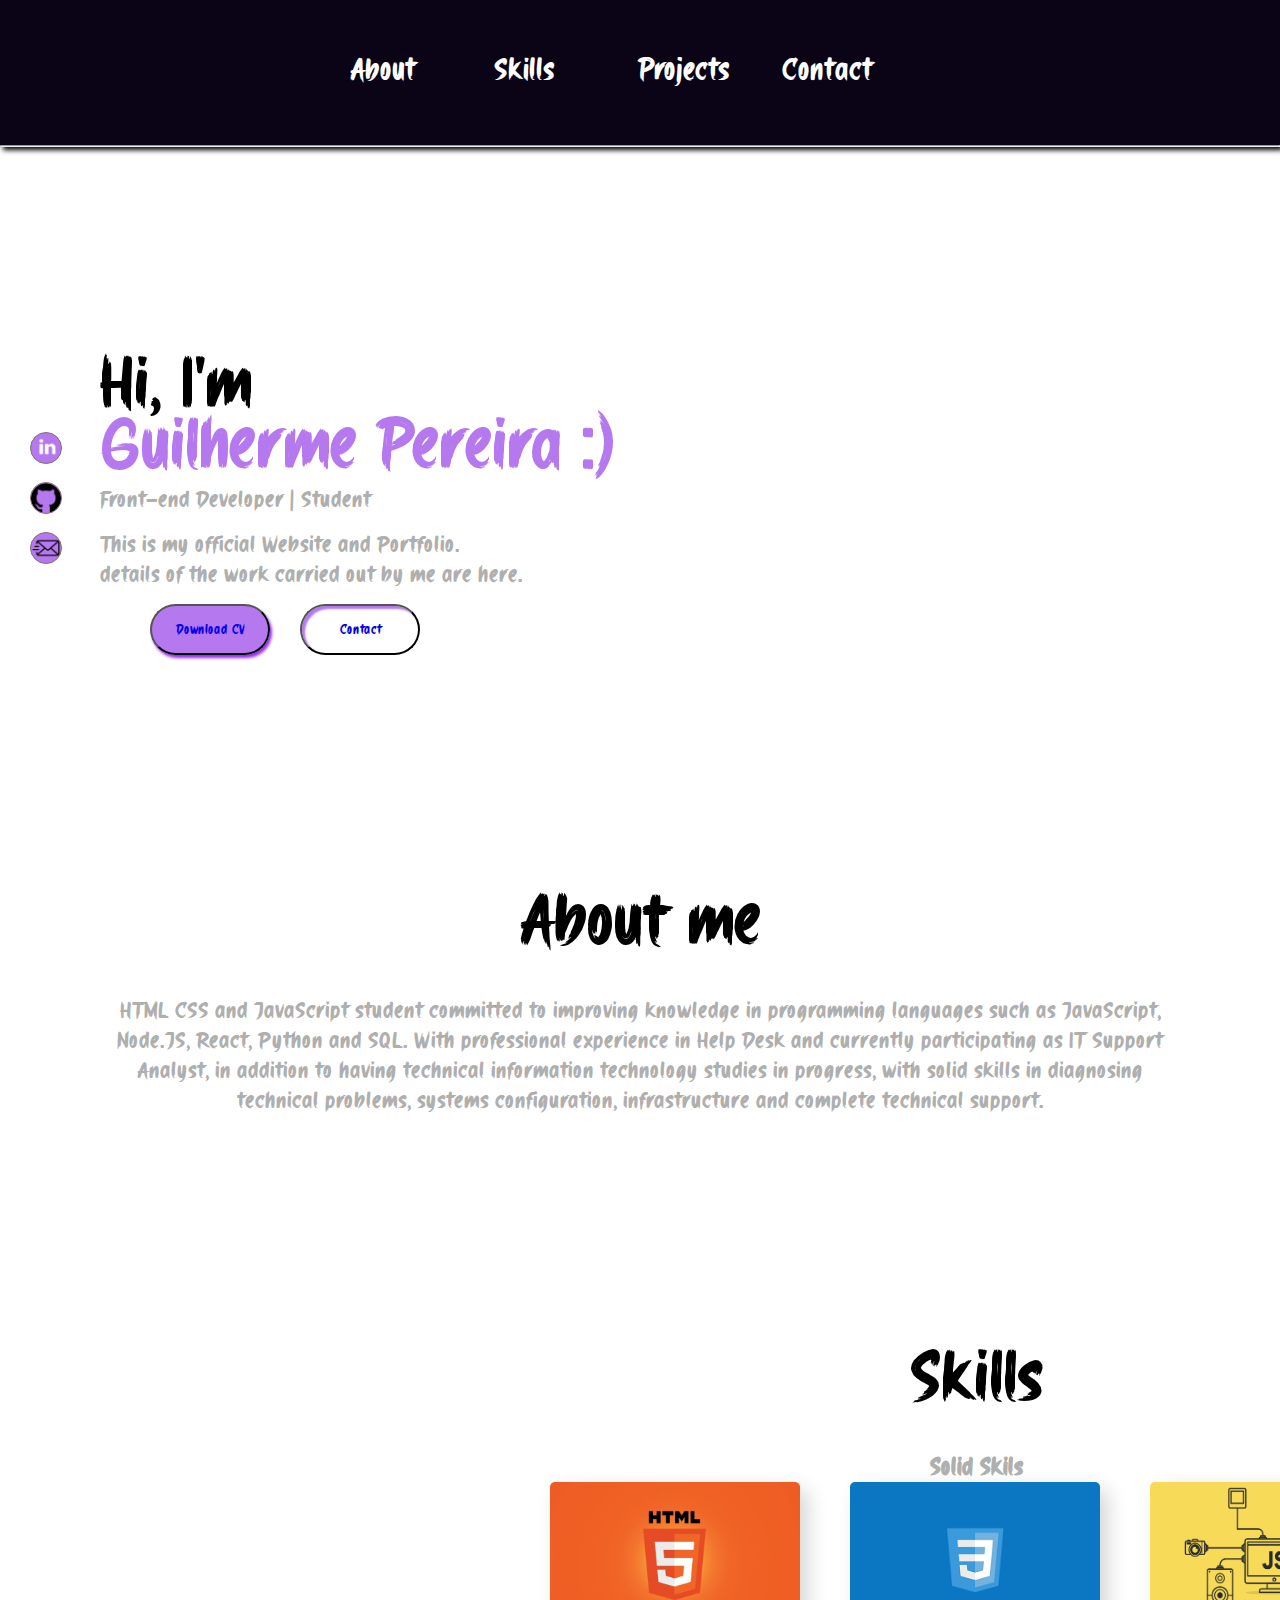
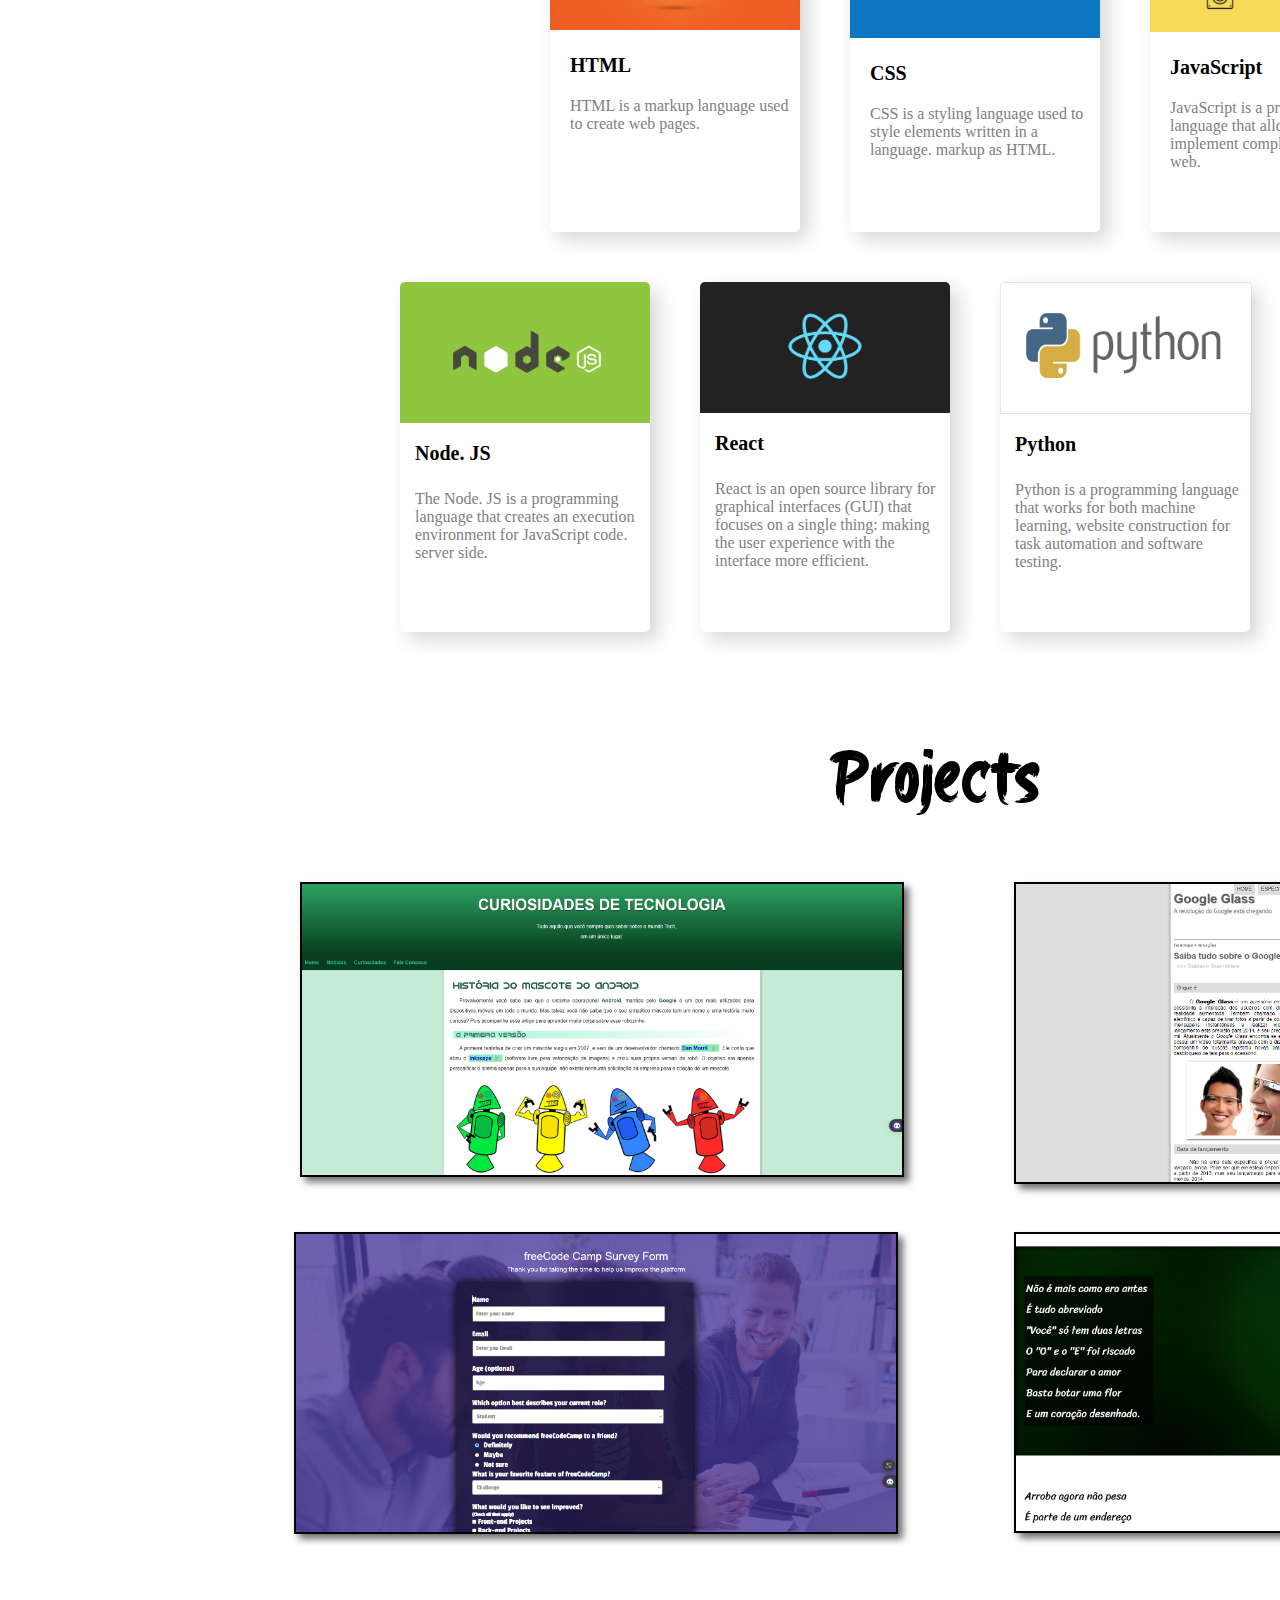
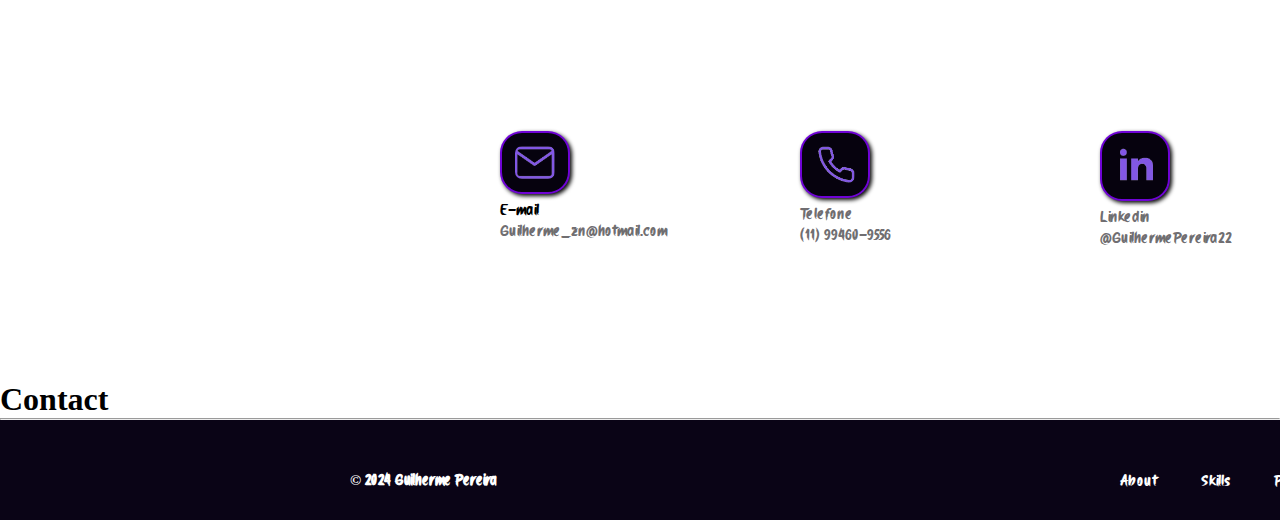
<file: index.html>
<!DOCTYPE html>
<html lang="en">

<head>
  <meta charset="UTF-8">
  <meta name="viewport" content="width=device-width, initial-scale=1.0">
  <link rel="stylesheet" href="css/style.css" media="all">
  <link rel="stylesheet" href="css/retrato.css" media="screen and (orientation: portrait)">
  <link rel="stylesheet" href="css/paisagem.css" media="screen and (orientation: landscape)">
  <link rel="stylesheet" href="css/impressora.css" media="print">
  <title>Portfólio</title>
</head>

<body>
  <nav id="menu">
    <ul>
      <li><a href="#">About</li></a>
      <li><a href="#">Skills</li></a>
      <li><a href="#">Projects</li></a>
      <li><a href="#">Contact</li></a>
    </ul>
    <hr>
  </nav>

  <main>
    <h1>Hi, I'm</br>
      <h1 id="cornome">Guilherme Pereira :)</h1>
    </h1>
    <p>Front-end Developer | Student</p>
    <p id="eu2">This is my official Website and Portfolio. <br> details of the work carried out by me are here.</p>
    <a href="https://www.linkedin.com/in/guilhermepereira22/" target="_blank"><img src="imagens/ftperfil.jpg"
        alt="fotoperfil"></a>
    <button id="butao1"><a href="#">Download CV</button></a>
    <button id="butao2"><a href="#">Contact</button></a>

    <h1 id="eu">About me</h1>
    <p id="eu">HTML CSS and JavaScript student committed to improving knowledge in programming languages
      such as JavaScript, Node.JS, React, Python and SQL. With professional experience in Help Desk and currently
      participating as
      IT Support Analyst, in addition to having technical information technology studies in progress, with solid skills
      in diagnosing technical problems, systems configuration, infrastructure and complete technical support.</P>

    <h1 id="sk">Skills</h1>
    <h2 id="sskils">Solid Skils</h2>


    <h1 id="skts">Projects</h1>

  </main>

  <div id="htmlicon">
    <img src="imagens/html5.jpg" alt="" id="htmlft">
    <h1 class="h1html">HTML</h1>
    <p class="phtml">HTML is a markup language used to create web pages.</p>
  </div>

  <div id="cssicon">
    <img src="imagens/css.png" alt="" id="cssft">
    <h1 class="h1css">CSS</h1>
    <p class="pcss">CSS is a styling language used to style elements written in a language.
      markup as HTML.</p>
  </div>

  <div id="jsicon">
    <img src="imagens/JavaScript-logo.png" alt="" id="jsft">
    <h1 class="h1js">JavaScript</h1>
    <p class="pjs">JavaScript is a programming language that allows you to implement complex items on pages
      web.</p>
  </div>

  <div id="nodeicon">
    <img src="imagens/nodejs.png" alt="" id="nodeft">
    <h1 class="h1node">Node. JS</h1>
    <p class="pnode">The Node. JS is a programming language that creates an execution environment for JavaScript code.
      server side.</p>
  </div>

  <div id="reacticon">
    <img src="imagens/react.png" alt="" id="reactft">
    <h1 class="h1react">React</h1>
    <p class="preact">React is an open source library for graphical interfaces (GUI) that focuses on a single
      thing: making the user experience with the interface more efficient.</p>
  </div>

  <div id="pythonicon">
    <img src="imagens/python.png" alt="" id="pythonft">
    <h1 class="h1python">Python</h1>
    <p class="ppython">Python is a programming language that works for both machine learning,
      website construction for task automation and software testing.</p>
  </div>

  <div id="sqlicon">
    <img src="imagens/sql_.jpeg" alt="" id="sqlft">
    <h1 class="h1sql">SQL</h1>
    <p class="psql">SQL is a standard language for working with relational databases, widely used
      by professionals in different areas, from data scientists to people who use Excel.</p>
  </div>




  <div>
    <a href="https://www.linkedin.com/in/guilhermepereira22/" target="_blank"><img src="imagens/logolinkedin.png"
        alt="icone linkedin" id="iconrd"></a>
    <a href="https://github.com/guilhermepereiraz" target="_blank"><img src="imagens/logogithub.png" alt="icone github"
        id="iconrd2"></a>
    <a href="#"><img src="imagens/logoemail.png" alt="icone email" id="iconrd3"></a>
    <a href="PortifolioPtBr/index.html" class="qsicorn"><img src="imagens/bdbrasil.jpg" alt="" id="iconrd4"></a>
  </div>


  <img src="imagens/projetoandriod.png" alt="" id="pj0">
  <img src="imagens/projetogoogleglas.png" alt="" id="pj1">
  <img src="imagens/projetocordel.png" alt="" id="pj2">
  <img src="imagens/projetosurvey.png" alt="" id="pj3">


  <figure>
    <a href="#"><img src="imagens/logoemailfn.png" alt=""></a>
    <figcaption id="cp"><br>E-mail</figcaption>
    <figcaption>Guilherme_zn@hotmail.com</figcaption>
  </figure>

  <figure id="fig1">
    <a href="#"><img src="imagens/logophonefn.png" alt=""></a>
    <figcaption id="cp1"><br>Telefone</figcaption>
    <figcaption>(11) 99460-9556</figcaption>
  </figure>

  <figure id="fig2">
    <a href="#"><img src="imagens/logolinkedinfn.png" alt=""></a>
    <figcaption id="cp1"><br>Linkedin</figcaption>
    <figcaption>@GuilhermePereira22</figcaption>
  </figure>

  <figure id="fig3">
    <a href="#"><img src="imagens/logogithubfn.png" alt=""></a>
    <figcaption id="cp1"><br>Github</figcaption>
    <figcaption>@GuilhermePereiraz</figcaption>
  </figure>

  <h1>Contact</h1>




  <hr>
  <footer id="rodape">
    <h1>© 2024 Guilherme Pereira</h1>
    <ul>
      <li id="lup"><a href="#">About</li></a>
      <li><a href="#">Skills</li></a>
      <li><a href="#">Projects</li></a>
      <li><a href="#">Contact</li></a>
    </ul>
  </footer>

</body>

</html>
</file>
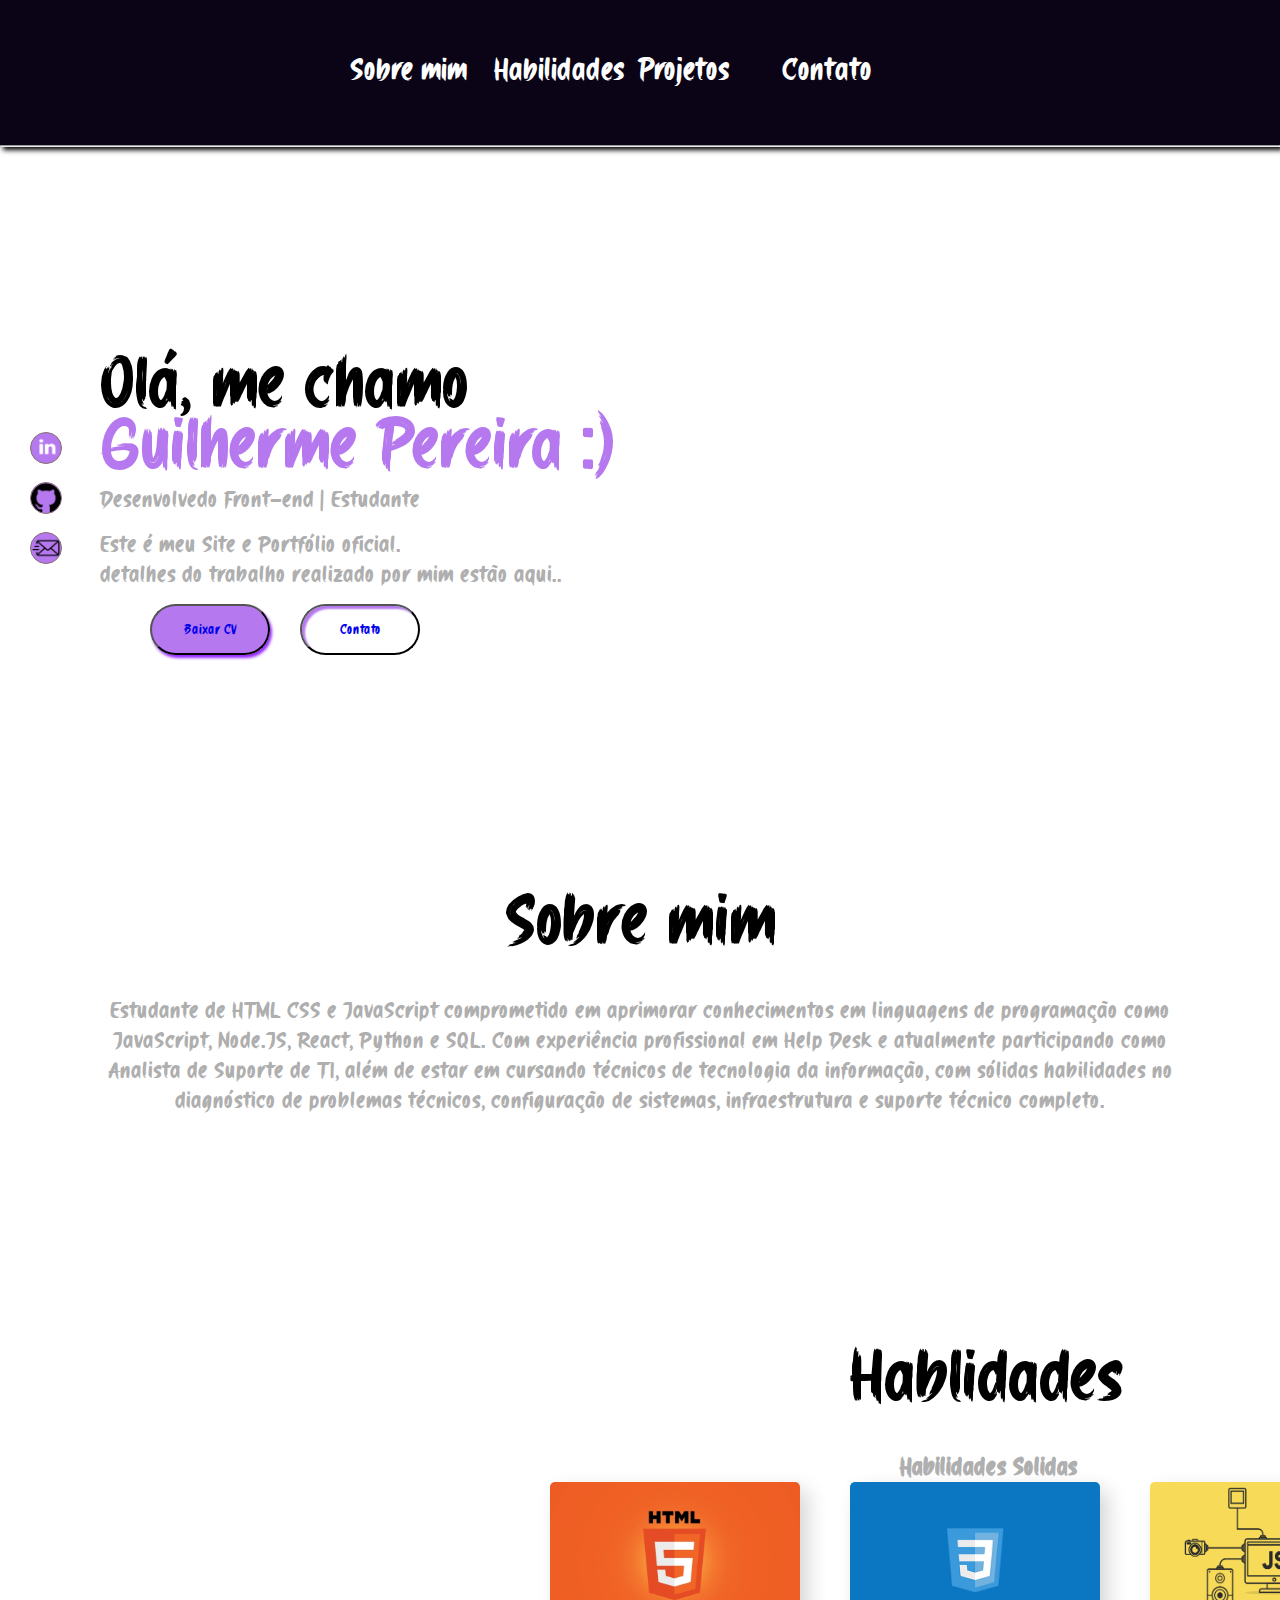
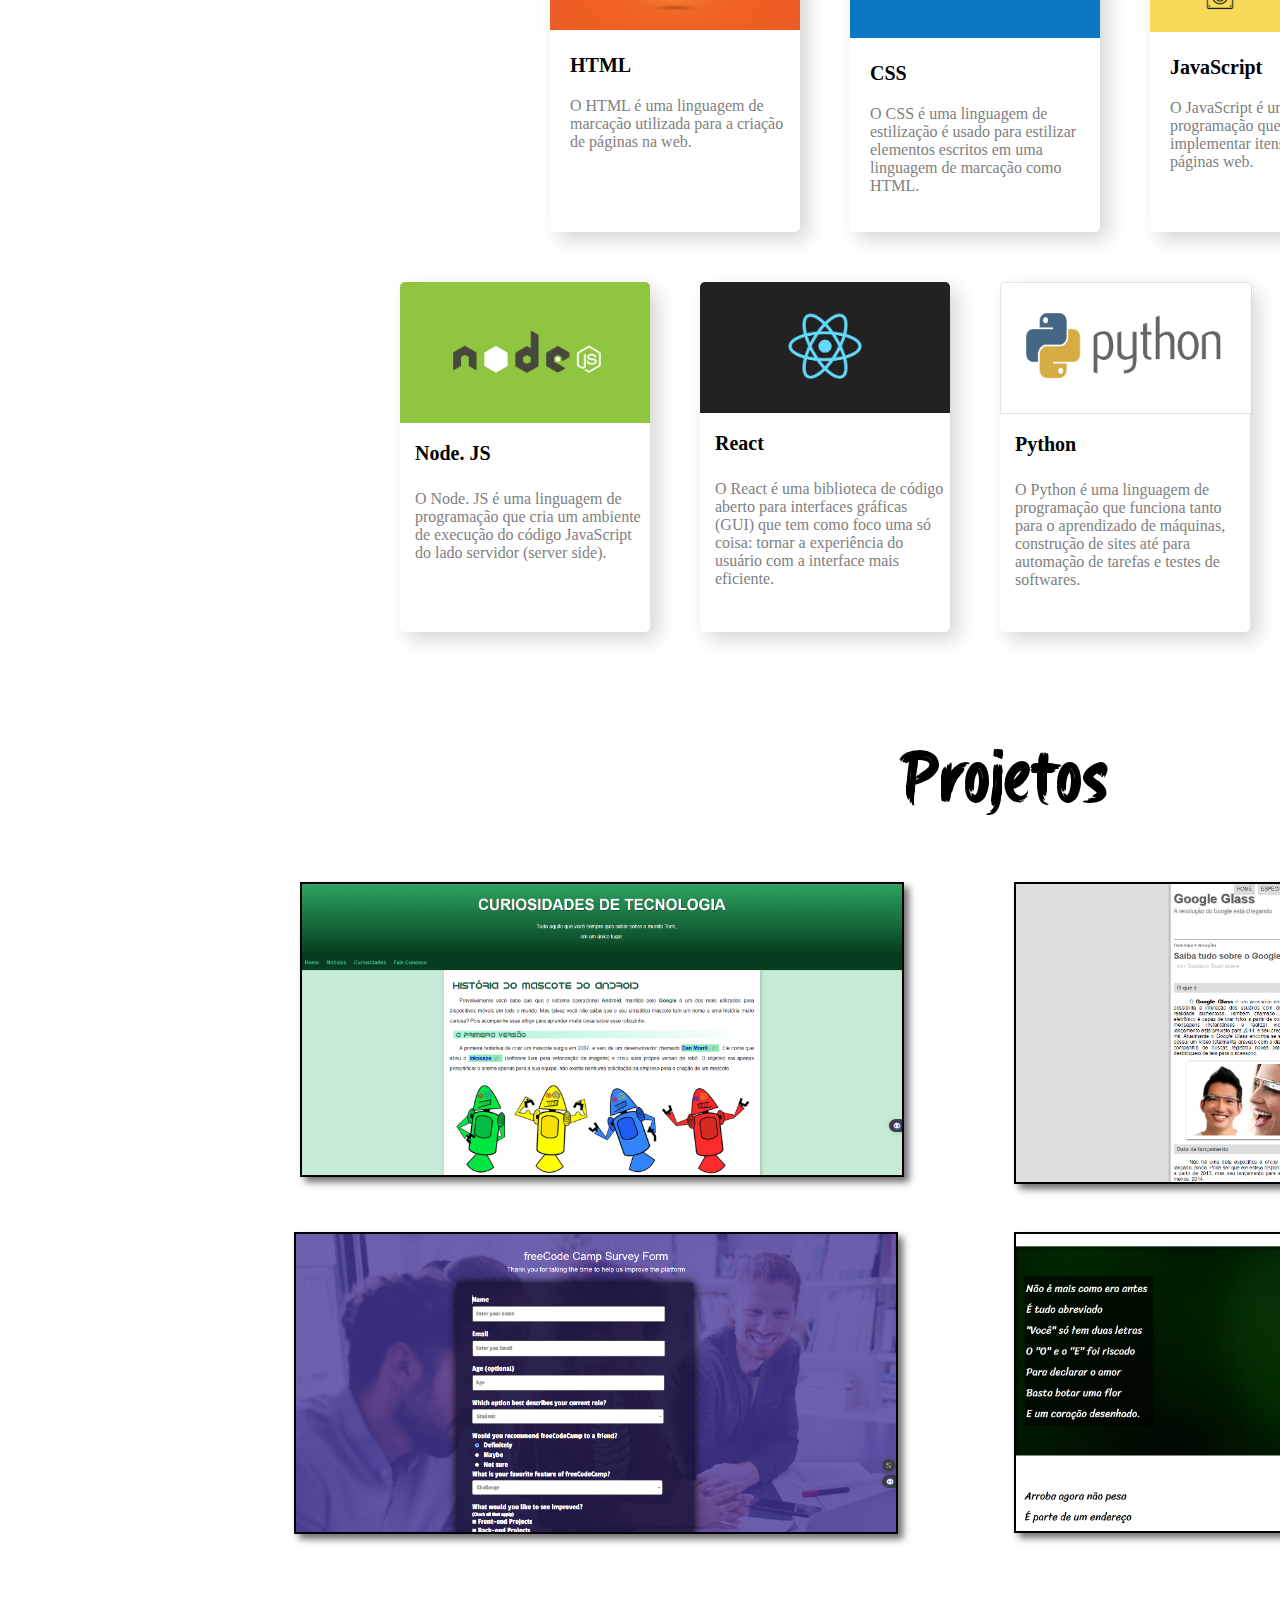
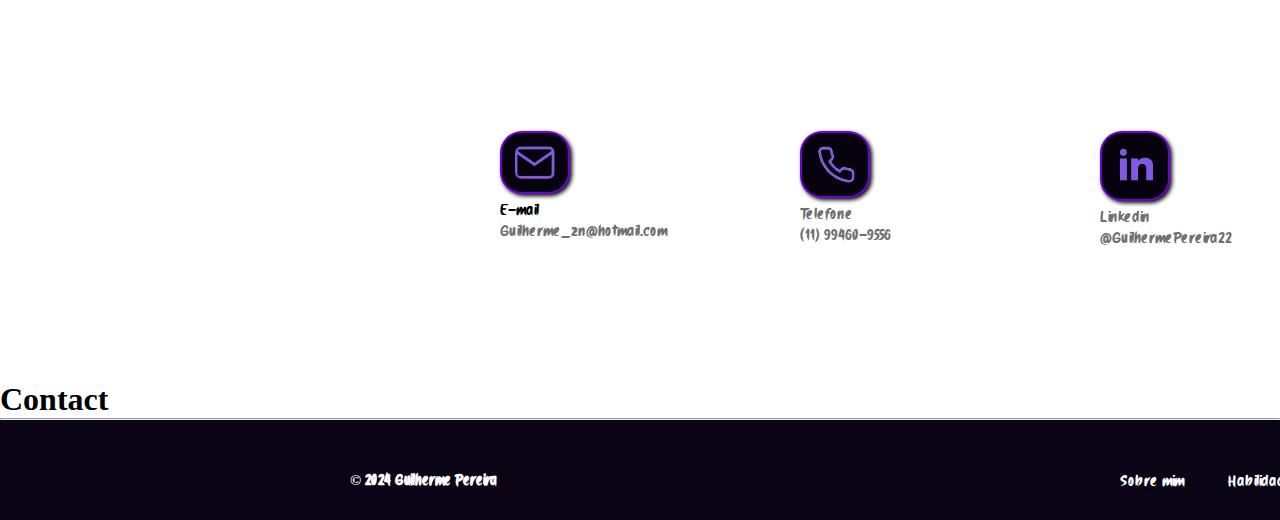
<file: PortifolioPtBr/index.html>
<!DOCTYPE html>
<html lang="pt-br">

<head>
  <meta charset="UTF-8">
  <meta name="viewport" content="width=device-width, initial-scale=1.0">
  <link rel="stylesheet" href="css/style.css" media="all">
  <link rel="stylesheet" href="css/retrato.css" media="screen and (orientation: portrait)">
  <link rel="stylesheet" href="css/paisagem.css" media="screen and (orientation: landscape)">
  <link rel="stylesheet" href="css/impressora.css" media="print">
  <title>Portfólio</title>
</head>

<body>
  <nav id="menu">
    <ul>
      <li><a href="#">Sobre mim</li></a>
      <li><a href="#">Habilidades</li></a>
      <li><a href="#">Projetos</li></a>
      <li><a href="#">Contato</li></a>
    </ul>
    <hr>
  </nav>

  <main>
    <h1>Olá, me chamo</br>
      <h1 id="cornome">Guilherme Pereira :)</h1>
    </h1>
    <p>Desenvolvedo Front-end | Estudante</p>
    <p id="eu2"> Este é meu Site e Portfólio oficial. <br> detalhes do trabalho realizado por mim estão aqui..</p>
    <a href="https://www.linkedin.com/in/guilhermepereira22/" target="_blank"><img src="imagens/ftperfil.jpg"
        alt="fotoperfil"></a>
    <button id="butao1"><a href="#">Baixar CV</button></a>
    <button id="butao2"><a href="#">Contato</button></a>

    <h1 id="eu">Sobre mim</h1>
    <p id="eu">Estudante de HTML CSS e JavaScript comprometido em aprimorar conhecimentos em linguagens de programação
      como JavaScript, Node.JS, React, Python e SQL. Com experiência profissional em Help Desk e atualmente
      participando como
      Analista de Suporte de TI, além de estar em cursando técnicos de tecnologia da informação, com sólidas habilidades
      no diagnóstico de problemas técnicos, configuração de sistemas, infraestrutura e suporte técnico completo.
    </p>

    <h1 id="sk">Hablidades</h1>
    <h2 id="sskils">Habilidades Solidas</h2>


    <h1 id="skts">Projetos</h1>

  </main>

  <div id="htmlicon">
    <img src="imagens/html5.jpg" alt="" id="htmlft">
    <h1 class="h1html">HTML</h1>
    <p class="phtml">O HTML é uma linguagem de marcação utilizada para a criação de páginas na web.</p>
  </div>

  <div id="cssicon">
    <img src="imagens/css.png" alt="" id="cssft">
    <h1 class="h1css">CSS</h1>
    <p class="pcss">O CSS é uma linguagem de estilização é usado para estilizar elementos escritos em uma linguagem de
      marcação como HTML.</p>
  </div>

  <div id="jsicon">
    <img src="imagens/JavaScript-logo.png" alt="" id="jsft">
    <h1 class="h1js">JavaScript</h1>
    <p class="pjs">O JavaScript é uma linguagem de programação que permite a você implementar itens complexos em páginas
      web.</p>
  </div>

  <div id="nodeicon">
    <img src="imagens/nodejs.png" alt="" id="nodeft">
    <h1 class="h1node">Node. JS</h1>
    <p class="pnode">O Node. JS é uma linguagem de programação que cria um ambiente de execução do código JavaScript do
      lado servidor (server side).</p>
  </div>

  <div id="reacticon">
    <img src="imagens/react.png" alt="" id="reactft">
    <h1 class="h1react">React</h1>
    <p class="preact">O React é uma biblioteca de código aberto para interfaces gráficas (GUI) que tem como foco uma só
      coisa: tornar a experiência do usuário com a interface mais eficiente.</p>
  </div>

  <div id="pythonicon">
    <img src="imagens/python.png" alt="" id="pythonft">
    <h1 class="h1python">Python</h1>
    <p class="ppython">O Python é uma linguagem de programação que funciona tanto para o aprendizado de máquinas,
      construção de sites até para automação de tarefas e testes de softwares.</p>
  </div>

  <div id="sqlicon">
    <img src="imagens/sql_.jpeg" alt="" id="sqlft">
    <h1 class="h1sql">SQL</h1>
    <p class="psql">O SQL é uma linguagem padrão para trabalhar com bancos de dados relacionais, amplamente utilizada
      por profissionais em diversas áreas, desde cientistas de dados até pessoas usuárias de Excel.</p>
  </div>




  <div>
    <a href="https://www.linkedin.com/in/guilhermepereira22/" target="_blank"><img src="imagens/logolinkedin.png"
        alt="icone linkedin" id="iconrd"></a>
    <a href="https://github.com/guilhermepereiraz" target="_blank"><img src="imagens/logogithub.png" alt="icone github"
        id="iconrd2"></a>
    <a href="#"><img src="imagens/logoemail.png" alt="icone email" id="iconrd3"></a>
    <a href="../index.html" class="qsicorn"><img src="imagens/bdEUA.jpg" alt="" id="iconrd4"></a>
  </div>


  <img src="imagens/projetoandriod.png" alt="" id="pj0">
  <img src="imagens/projetogoogleglas.png" alt="" id="pj1">
  <img src="imagens/projetocordel.png" alt="" id="pj2">
  <img src="imagens/projetosurvey.png" alt="" id="pj3">


  <figure>
    <a href="#"><img src="imagens/logoemailfn.png" alt=""></a>
    <figcaption id="cp"><br>E-mail</figcaption>
    <figcaption>Guilherme_zn@hotmail.com</figcaption>
  </figure>

  <figure id="fig1">
    <a href="#"><img src="imagens/logophonefn.png" alt=""></a>
    <figcaption id="cp1"><br>Telefone</figcaption>
    <figcaption>(11) 99460-9556</figcaption>
  </figure>

  <figure id="fig2">
    <a href="#"><img src="imagens/logolinkedinfn.png" alt=""></a>
    <figcaption id="cp1"><br>Linkedin</figcaption>
    <figcaption>@GuilhermePereira22</figcaption>
  </figure>

  <figure id="fig3">
    <a href="#"><img src="imagens/logogithubfn.png" alt=""></a>
    <figcaption id="cp1"><br>Github</figcaption>
    <figcaption>@GuilhermePereiraz</figcaption>
  </figure>

  <h1>Contact</h1>




<hr>
  <footer id="rodape">
    <h1>© 2024 Guilherme Pereira</h1>
    <ul>
      <li id="lup"><a href="#">Sobre mim</li></a>
      <li><a href="#">Habilidades</li></a>
      <li><a href="#">Projetos</li></a>
      <li><a href="#">Contato</li></a>
    </ul>
  </footer>

</body>

</html>
</file>
<file: css/style.css>
@charset "UTF-8";

@font-face {
    font-family: 'donk';
    src: url(/Donsky.ttf);
}

/* Configurações Gerais*/


/* Global */
* {
    padding: 0px;
    margin: 0px;
}

/* Menu */
nav {
    background-color: #0a0416;
    box-shadow: 3px 3px 5px black;
    font-family: 'donk';


}

nav a {
    text-decoration: none;
    color: white;
    position: absolute;
    margin-top: -20px;
    margin-left: 280px;
}


nav#menu li {
    display: inline-block;
    font-size: 30px;
    padding: 60px;
    margin: 10px 10px;
    color: white;

}

nav#menu a:hover {
    color: rgb(177, 176, 176);
    transform: scale(1.2);
    transition: 0.3s;

}


/* main, body */

body {
    background-color: rgb(255, 255, 255);
    position: relative;
}

main h1 {
    font-family: 'donk';
    font-weight: lighter;
    font-size: 70px;
    margin: 190px 100px;

}

main p {
    font-family: 'donk';
    font-size: 23px;
    margin: 215px 100px;
    color: rgba(128, 128, 128, 0.644);
}

p#eu2 {
    margin-top: -200px;
}

h1#cornome {
    color: #a860ebd8;
    padding: 10px;
    margin: -230px 90px;
}


/* Botão */

button#butao1 {
    padding: 15px;
    background-color: hsla(271, 78%, 65%, 0.847);
    width: 120px;
    text-align: center;
    position: absolute;
    margin-top: -200px;
    margin-left: 150px;
    border-radius: 30px;
    font-family: 'donk';
    box-shadow: 2px 3px 3px rgba(132, 3, 252, 0.842);


}


button#butao1 a {
    text-decoration: none;
}

button#butao2 a {
    text-decoration: none;
}

button#butao2 {
    padding: 15px;
    background-color: white;
    width: 120px;
    position: absolute;
    text-align: center;
    margin-top: -200px;
    margin-left: 300px;
    border-radius: 30px;
    font-family: 'donk';
    box-shadow: 3px 3px 2px inset hsla(271, 78%, 65%, 0.847);
    color: hsla(271, 78%, 65%, 0.847);
}

button#butao1:hover {
    background-color: white;
    color: hsla(271, 78%, 65%, 0.847);
    transform: scale(0.95);
    transition: 0.4s;
    box-shadow: 3px 3px 2px inset hsla(271, 78%, 65%, 0.847);
}

button#butao2:hover {
    background-color: hsla(271, 78%, 65%, 0.847);
    transform: scale(0.95);
    color: hsla(0, 0%, 0%, 0.842);
    transition: 0.4s;
    box-shadow: 2px 3px 3px hsla(271, 98%, 50%, 0.842);
}

h1#eu {
    text-align: center;
    padding-bottom: 30px;
    padding-top: 70px;    
}


p#eu {
    margin-top: -190px;
    text-align: center;
}

h1#sk {
    width: 150px;
    margin: 150px 0px 0px 910px;
    font-family: 'donk';
}


main h1#skts {
    width: 100px;
    margin: 850px 0px 0px 830px;
    position: absolute;

}


h2#sskils {

    width: 300px;
    margin: 30px 0px 0px 930px;
    font-family: 'donk';
    color: rgba(128, 128, 128, 0.644);
}

h2#sskils1 {

    width: 300px;
    margin: -10px 50px 0px 892px;
    font-family: 'donk';
    color: rgba(128, 128, 128, 0.644);
}





/* Imagens */

img#iconrd {
    width: 30px;
    background: hsla(271, 78%, 65%, 0.847);
    position: absolute;
    border-radius: 20px;
    margin-top: -1800px;
    margin-left: 30px;
    border: 1px solid rgb(134, 113, 113);
}

img#iconrd:hover {
    background-color: #0066C8;
    transition: 0.2s;
    transform: scale(1.2);


}

main img {
    width: 300px;
    border-radius: 300px 300px 300px 300px;
    margin: -520px 1400px;
    position: absolute;
    box-shadow: 7px 7px 10px #06020e;

}

main img:hover {
    transition: 0.2s;
    transform: scale(1.2);

}

/* Skills*/



div#htmlicon {
    width: 250px;
    height: 350px;
    margin-left: 550px;
    border-radius: 5px;
    box-shadow: 8px 8px 20px rgb(214, 214, 214);

}

img#htmlft {
    width: 250px;
    border-top-left-radius: 5px;
    border-top-right-radius: 5px;

}

.h1html {
    font-size: 20px;
    padding: 20px;
}

.phtml {
    margin-left: 20px;
    color: gray;
}

div#htmlicon:hover {
    box-shadow: 2px 2px 5px rgb(214, 214, 214);
    transition: 0.5s;
}

div#cssicon {
    width: 250px;
    height: 350px;
    margin-left: 850px;
    margin-top: -350px;
    border-radius: 5px;
    box-shadow: 8px 8px 20px rgb(214, 214, 214);
    position: absolute;

}

img#cssft {
    width: 250px;
    border-top-left-radius: 5px;
    border-top-right-radius: 5px;

}

.h1css {
    font-size: 20px;
    padding: 20px;
}

.pcss {
    margin-left: 20px;
    color: gray;
}

div#cssicon:hover {
    box-shadow: 2px 2px 5px rgb(214, 214, 214);
    transition: 0.5s;
}

div#jsicon {
    width: 250px;
    height: 350px;
    margin-left: 1150px;
    margin-top: -350px;
    border-radius: 5px;
    box-shadow: 8px 8px 20px rgb(214, 214, 214);
    position: absolute;

}

img#jsft {
    width: 250px;
    height: 150px;
    border-top-left-radius: 5px;
    border-top-right-radius: 5px;

}

.h1js {
    font-size: 20px;
    padding: 20px;
}

.pjs {
    margin-left: 20px;
    color: gray;
}

div#jsicon:hover {
    box-shadow: 2px 2px 5px rgb(214, 214, 214);
    transition: 0.5s;
}


div#nodeicon {
    width: 250px;
    height: 350px;
    margin-left: 400px;
    margin-top: 50px;
    border-radius: 5px;
    box-shadow: 8px 8px 20px rgb(214, 214, 214);

}

img#nodeft {
    width: 250px;
    border-top-left-radius: 5px;
    border-top-right-radius: 5px;

}

.h1node {
    font-size: 20px;
    padding: 15px;
    margin-bottom: 10px;
}

.pnode {
    margin-left: 15px;
    color: gray;
}

div#nodeicon:hover {
    box-shadow: 2px 2px 5px rgb(214, 214, 214);
    transition: 0.5s;
}

div#reacticon {
    width: 250px;
    height: 350px;
    position: absolute;
    margin-left: 700px;
    margin-top: -350px;
    border-radius: 5px;
    box-shadow: 8px 8px 20px rgb(214, 214, 214);

}

img#reactft {
    width: 250px;
    border-top-left-radius: 5px;
    border-top-right-radius: 5px;

}

.h1react {
    font-size: 20px;
    padding: 15px;
    margin-bottom: 10px;
}

.preact {
    margin-left: 15px;
    color: gray;
}

div#reacticon:hover {
    box-shadow: 2px 2px 5px rgb(214, 214, 214);
    transition: 0.5s;
}

div#pythonicon {
    width: 250px;
    height: 350px;
    position: absolute;
    margin-left: 1000px;
    margin-top: -350px;
    border-radius: 5px;
    box-shadow: 8px 8px 20px rgb(214, 214, 214);

}

img#pythonft {
    width: 250px;
    height: 130px;
    border-top-left-radius: 5px;
    border-top-right-radius: 5px;
    border: 1px solid rgba(207, 207, 207, 0.568);

}

.h1python {
    font-size: 20px;
    padding: 15px;
    margin-bottom: 10px;
}

.ppython {
    margin-left: 15px;
    color: gray;
}

div#pythonicon:hover {
    box-shadow: 2px 2px 5px rgb(214, 214, 214);
    transition: 0.5s;
}

div#sqlicon {
    width: 250px;
    height: 350px;
    position: absolute;
    margin-left: 1300px;
    margin-top: -350px;
    border-radius: 5px;
    box-shadow: 8px 8px 20px rgb(214, 214, 214);

}

img#sqlft {
    width: 250px;
    height: 130px;
    border-top-left-radius: 5px;
    border-top-right-radius: 5px;
    border: 1px solid rgba(207, 207, 207, 0.568);

}

.h1sql {
    font-size: 20px;
    padding: 15px;
    margin-bottom: 10px;
}

.psql {
    margin-left: 15px;
    color: gray;
}

div#sqlicon:hover {
    box-shadow: 2px 2px 5px rgb(214, 214, 214);
    transition: 0.5s;
}


/*       */

img#iconrd2 {
    width: 30px;
    background: hsla(271, 78%, 65%, 0.847);
    position: absolute;
    border-radius: 20px;
    margin-top: -1750px;
    margin-left: 30px;
    border: 1px solid rgb(134, 113, 113);
}

img#iconrd2:hover {
    background-color: white;
    transition: 0.2s;
    transform: scale(1.2);

}

img#iconrd3 {
    width: 30px;
    background: #a860ebd8;
    position: absolute;
    border-radius: 20px;
    margin-top: -1700px;
    margin-left: 30px;
    border: 1px solid rgb(134, 113, 113);
}

img#iconrd3:hover {
    background-color: white;
    transition: 0.2s;
    transform: scale(1.2);

}

img#iconrd4 {
    width: 35px;
    position: absolute;
    border-radius: 50px;
    margin-top: -2160px;
    margin-left: 1800px;
    border: 2px solid rgb(253, 253, 253);
}

img#iconrd4:hover {
    background-color: white;
    transition: 0.2s;
    transform: scale(1.2);

}

img#pj0 {
    width: 600px;
    margin: 250px 10px 800px 300px;
    box-shadow: 5px 5px 7px #565457d8;
    border: 2px solid black;

}

img#pj0:hover {
    transition: 0.3s;
    transform: scale(1.1);
}

img#pj1 {
    width: 600px;
    margin: 250px 10px 50px 100px;
    position: absolute;
    box-shadow: 5px 5px 7px #565457d8;
    border: 2px solid black;

}

img#pj1:hover {
    transition: 0.3s;
    transform: scale(1.1);
}

img#pj2 {
    width: 600px;
    margin: 600px 10px 50px 100px;
    position: absolute;
    box-shadow: 5px 5px 7px #565457d8;
    border: 2px solid black;

}

img#pj2:hover {
    transition: 0.3s;
    transform: scale(1.1);
}

img#pj3 {
    width: 600px;
    position: absolute;
    margin: 600px 0px 0px -620px;
    box-shadow: 5px 5px 7px #565457d8;
    border: 2px solid black;

}

img#pj3:hover {
    transition: 0.3s;
    transform: scale(1.1);
}

figure {
    margin: -250px 0px 30px 500px;
    position: absolute;


}

figure img {
    width: 40px;
    background-color: #06020e;
    padding: 13px;
    border-radius: 22px;
    border: 2px solid hsla(271, 98%, 50%, 0.842);
    box-shadow: 2px 2px 4px black;
    margin-bottom: -20px;

}

figcaption#cp {
    font-family: 'donk';
    color: black;


}

figcaption {
    font-family: 'donk';
    color: #565457d8;
}

figure:hover {
    transition: 0.4s;
    transform: scale(1.2);
}


figure#fig1 {
    margin: -250px 0px 30px 800px;
    position: absolute;


}

figure#fig2 {
    margin: -250px 0px 30px 1100px;
    position: absolute;

}

figure#fig3 {
    margin: -250px 0px 30px 1400px;
    position: absolute;

}


/* Rodape */

footer {
    background-color: #0a0416;
    padding: 50px;
    font-family: 'donk';

}

footer#rodape ul {
    margin: 0px -800px 0px 1050px;
    position: absolute;


}

footer#rodape li {
    display: inline;


}

footer h1 {
    margin-left: 300px;
    font-size: 15px;
    color: white;
    position: absolute;
}


footer#rodape a {
    color: white;
    text-decoration: none;
    padding: 20px;

}

footer#rodape a:hover {
    color: rgb(177, 176, 176);
    transition: 0.2s;
}
</file>
<file: css/retrato.css>
@charset "UFT-8";
</file>
<file: css/paisagem.css>
@charset "UFT-8";
</file>
<file: css/impressora.css>
@charset "UFT-8";

/* Estilo para Impressoras */

* {
    padding: 0px;
    margin: 0px;
}
</file>
<file: PortifolioPtBr/css/style.css>
@charset "UTF-8";

@font-face {
    font-family: 'donk';
    src: url(/Donsky.ttf);
}

/* Configurações Gerais*/


/* Global */
* {
    padding: 0px;
    margin: 0px;
}

/* Menu */
nav {
    background-color: #0a0416;
    box-shadow: 3px 3px 5px black;
    font-family: 'donk';


}

nav a {
    text-decoration: none;
    color: white;
    position: absolute;
    margin-top: -20px;
    margin-left: 280px;
}


nav#menu li {
    display: inline-block;
    font-size: 30px;
    padding: 60px;
    margin: 10px 10px;
    color: white;

}

nav#menu a:hover {
    color: rgb(177, 176, 176);
    transform: scale(1.2);
    transition: 0.3s;

}


/* main, body */

body {
    background-color: rgb(255, 255, 255);
    position: relative;
}

main h1 {
    font-family: 'donk';
    font-weight: lighter;
    font-size: 70px;
    margin: 190px 100px;

}

main p {
    font-family: 'donk';
    font-size: 23px;
    margin: 215px 100px;
    color: rgba(128, 128, 128, 0.644);
}

p#eu2 {
    margin-top: -200px;
}

h1#cornome {
    color: #a860ebd8;
    padding: 10px;
    margin: -230px 90px;
}


/* Botão */

button#butao1 {
    padding: 15px;
    background-color: hsla(271, 78%, 65%, 0.847);
    width: 120px;
    text-align: center;
    position: absolute;
    margin-top: -200px;
    margin-left: 150px;
    border-radius: 30px;
    font-family: 'donk';
    box-shadow: 2px 3px 3px rgba(132, 3, 252, 0.842);


}


button#butao1 a {
    text-decoration: none;
}

button#butao2 a {
    text-decoration: none;
}

button#butao2 {
    padding: 15px;
    background-color: white;
    width: 120px;
    position: absolute;
    text-align: center;
    margin-top: -200px;
    margin-left: 300px;
    border-radius: 30px;
    font-family: 'donk';
    box-shadow: 3px 3px 2px inset hsla(271, 78%, 65%, 0.847);
    color: hsla(271, 78%, 65%, 0.847);
}

button#butao1:hover {
    background-color: white;
    color: hsla(271, 78%, 65%, 0.847);
    transform: scale(0.95);
    transition: 0.4s;
    box-shadow: 3px 3px 2px inset hsla(271, 78%, 65%, 0.847);
}

button#butao2:hover {
    background-color: hsla(271, 78%, 65%, 0.847);
    transform: scale(0.95);
    color: hsla(0, 0%, 0%, 0.842);
    transition: 0.4s;
    box-shadow: 2px 3px 3px hsla(271, 98%, 50%, 0.842);
}

h1#eu {
    text-align: center;
    padding-bottom: 30px;
    padding-top: 70px;    
}


p#eu {
    margin-top: -190px;
    text-align: center;
}

h1#sk {
    width: 150px;
    margin: 150px 0px 0px 850px;
    font-family: 'donk';
}


main h1#skts {
    width: 100px;
    margin: 850px 0px 0px 900px;
    position: absolute;

}


h2#sskils {

    width: 300px;
    margin: 30px 0px 0px 900px;
    font-family: 'donk';
    color: rgba(128, 128, 128, 0.644);
}

h2#sskils1 {

    width: 300px;
    margin: -10px 50px 0px 892px;
    font-family: 'donk';
    color: rgba(128, 128, 128, 0.644);
}





/* Imagens */

img#iconrd {
    width: 30px;
    background: hsla(271, 78%, 65%, 0.847);
    position: absolute;
    border-radius: 20px;
    margin-top: -1800px;
    margin-left: 30px;
    border: 1px solid rgb(134, 113, 113);
}

img#iconrd:hover {
    background-color: #0066C8;
    transition: 0.2s;
    transform: scale(1.2);


}

main img {
    width: 300px;
    border-radius: 300px 300px 300px 300px;
    margin: -520px 1400px;
    position: absolute;
    box-shadow: 7px 7px 10px #06020e;

}

main img:hover {
    transition: 0.2s;
    transform: scale(1.2);

}

/* Skills*/



div#htmlicon {
    width: 250px;
    height: 350px;
    margin-left: 550px;
    border-radius: 5px;
    box-shadow: 8px 8px 20px rgb(214, 214, 214);

}

img#htmlft {
    width: 250px;
    border-top-left-radius: 5px;
    border-top-right-radius: 5px;

}

.h1html {
    font-size: 20px;
    padding: 20px;
}

.phtml {
    margin-left: 20px;
    color: gray;
}

div#htmlicon:hover {
    box-shadow: 2px 2px 5px rgb(214, 214, 214);
    transition: 0.5s;
}

div#cssicon {
    width: 250px;
    height: 350px;
    margin-left: 850px;
    margin-top: -350px;
    border-radius: 5px;
    box-shadow: 8px 8px 20px rgb(214, 214, 214);
    position: absolute;

}

img#cssft {
    width: 250px;
    border-top-left-radius: 5px;
    border-top-right-radius: 5px;

}

.h1css {
    font-size: 20px;
    padding: 20px;
}

.pcss {
    margin-left: 20px;
    color: gray;
}

div#cssicon:hover {
    box-shadow: 2px 2px 5px rgb(214, 214, 214);
    transition: 0.5s;
}

div#jsicon {
    width: 250px;
    height: 350px;
    margin-left: 1150px;
    margin-top: -350px;
    border-radius: 5px;
    box-shadow: 8px 8px 20px rgb(214, 214, 214);
    position: absolute;

}

img#jsft {
    width: 250px;
    height: 150px;
    border-top-left-radius: 5px;
    border-top-right-radius: 5px;

}

.h1js {
    font-size: 20px;
    padding: 20px;
}

.pjs {
    margin-left: 20px;
    color: gray;
}

div#jsicon:hover {
    box-shadow: 2px 2px 5px rgb(214, 214, 214);
    transition: 0.5s;
}


div#nodeicon {
    width: 250px;
    height: 350px;
    margin-left: 400px;
    margin-top: 50px;
    border-radius: 5px;
    box-shadow: 8px 8px 20px rgb(214, 214, 214);

}

img#nodeft {
    width: 250px;
    border-top-left-radius: 5px;
    border-top-right-radius: 5px;

}

.h1node {
    font-size: 20px;
    padding: 15px;
    margin-bottom: 10px;
}

.pnode {
    margin-left: 15px;
    color: gray;
}

div#nodeicon:hover {
    box-shadow: 2px 2px 5px rgb(214, 214, 214);
    transition: 0.5s;
}

div#reacticon {
    width: 250px;
    height: 350px;
    position: absolute;
    margin-left: 700px;
    margin-top: -350px;
    border-radius: 5px;
    box-shadow: 8px 8px 20px rgb(214, 214, 214);

}

img#reactft {
    width: 250px;
    border-top-left-radius: 5px;
    border-top-right-radius: 5px;

}

.h1react {
    font-size: 20px;
    padding: 15px;
    margin-bottom: 10px;
}

.preact {
    margin-left: 15px;
    color: gray;
}

div#reacticon:hover {
    box-shadow: 2px 2px 5px rgb(214, 214, 214);
    transition: 0.5s;
}

div#pythonicon {
    width: 250px;
    height: 350px;
    position: absolute;
    margin-left: 1000px;
    margin-top: -350px;
    border-radius: 5px;
    box-shadow: 8px 8px 20px rgb(214, 214, 214);

}

img#pythonft {
    width: 250px;
    height: 130px;
    border-top-left-radius: 5px;
    border-top-right-radius: 5px;
    border: 1px solid rgba(207, 207, 207, 0.568);

}

.h1python {
    font-size: 20px;
    padding: 15px;
    margin-bottom: 10px;
}

.ppython {
    margin-left: 15px;
    color: gray;
}

div#pythonicon:hover {
    box-shadow: 2px 2px 5px rgb(214, 214, 214);
    transition: 0.5s;
}

div#sqlicon {
    width: 250px;
    height: 350px;
    position: absolute;
    margin-left: 1300px;
    margin-top: -350px;
    border-radius: 5px;
    box-shadow: 8px 8px 20px rgb(214, 214, 214);

}

img#sqlft {
    width: 250px;
    height: 130px;
    border-top-left-radius: 5px;
    border-top-right-radius: 5px;
    border: 1px solid rgba(207, 207, 207, 0.568);

}

.h1sql {
    font-size: 20px;
    padding: 15px;
    margin-bottom: 10px;
}

.psql {
    margin-left: 15px;
    color: gray;
}

div#sqlicon:hover {
    box-shadow: 2px 2px 5px rgb(214, 214, 214);
    transition: 0.5s;
}


/*       */

img#iconrd2 {
    width: 30px;
    background: hsla(271, 78%, 65%, 0.847);
    position: absolute;
    border-radius: 20px;
    margin-top: -1750px;
    margin-left: 30px;
    border: 1px solid rgb(134, 113, 113);
}

img#iconrd2:hover {
    background-color: white;
    transition: 0.2s;
    transform: scale(1.2);

}

img#iconrd3 {
    width: 30px;
    background: #a860ebd8;
    position: absolute;
    border-radius: 20px;
    margin-top: -1700px;
    margin-left: 30px;
    border: 1px solid rgb(134, 113, 113);
}

img#iconrd3:hover {
    background-color: white;
    transition: 0.2s;
    transform: scale(1.2);

}

img#iconrd4 {
    width: 35px;
    position: absolute;
    border-radius: 50px;
    margin-top: -2160px;
    margin-left: 1800px;
    border: 2px solid rgb(253, 253, 253);
}

img#iconrd4:hover {
    background-color: white;
    transition: 0.2s;
    transform: scale(1.2);

}

img#pj0 {
    width: 600px;
    margin: 250px 10px 800px 300px;
    box-shadow: 5px 5px 7px #565457d8;
    border: 2px solid black;

}

img#pj0:hover {
    transition: 0.3s;
    transform: scale(1.1);
}

img#pj1 {
    width: 600px;
    margin: 250px 10px 50px 100px;
    position: absolute;
    box-shadow: 5px 5px 7px #565457d8;
    border: 2px solid black;

}

img#pj1:hover {
    transition: 0.3s;
    transform: scale(1.1);
}

img#pj2 {
    width: 600px;
    margin: 600px 10px 50px 100px;
    position: absolute;
    box-shadow: 5px 5px 7px #565457d8;
    border: 2px solid black;

}

img#pj2:hover {
    transition: 0.3s;
    transform: scale(1.1);
}

img#pj3 {
    width: 600px;
    position: absolute;
    margin: 600px 0px 0px -620px;
    box-shadow: 5px 5px 7px #565457d8;
    border: 2px solid black;

}

img#pj3:hover {
    transition: 0.3s;
    transform: scale(1.1);
}

figure {
    margin: -250px 0px 30px 500px;
    position: absolute;


}

figure img {
    width: 40px;
    background-color: #06020e;
    padding: 13px;
    border-radius: 22px;
    border: 2px solid hsla(271, 98%, 50%, 0.842);
    box-shadow: 2px 2px 4px black;
    margin-bottom: -20px;

}

figcaption#cp {
    font-family: 'donk';
    color: black;


}

figcaption {
    font-family: 'donk';
    color: #565457d8;
}

figure:hover {
    transition: 0.4s;
    transform: scale(1.2);
}


figure#fig1 {
    margin: -250px 0px 30px 800px;
    position: absolute;


}

figure#fig2 {
    margin: -250px 0px 30px 1100px;
    position: absolute;

}

figure#fig3 {
    margin: -250px 0px 30px 1400px;
    position: absolute;

}


/* Rodape */

footer {
    background-color: #0a0416;
    padding: 50px;
    font-family: 'donk';

}

footer#rodape ul {
    margin: 0px -800px 0px 1050px;
    position: absolute;


}

footer#rodape li {
    display: inline;


}

footer h1 {
    margin-left: 300px;
    font-size: 15px;
    color: white;
    position: absolute;
}


footer#rodape a {
    color: white;
    text-decoration: none;
    padding: 20px;

}

footer#rodape a:hover {
    color: rgb(177, 176, 176);
    transition: 0.2s;
}
</file>
<file: PortifolioPtBr/css/retrato.css>
@charset "UFT-8";
</file>
<file: PortifolioPtBr/css/paisagem.css>
@charset "UFT-8";
</file>
<file: PortifolioPtBr/css/impressora.css>
@charset "UFT-8";

/* Estilo para Impressoras */

* {
    padding: 0px;
    margin: 0px;
}
</file>
